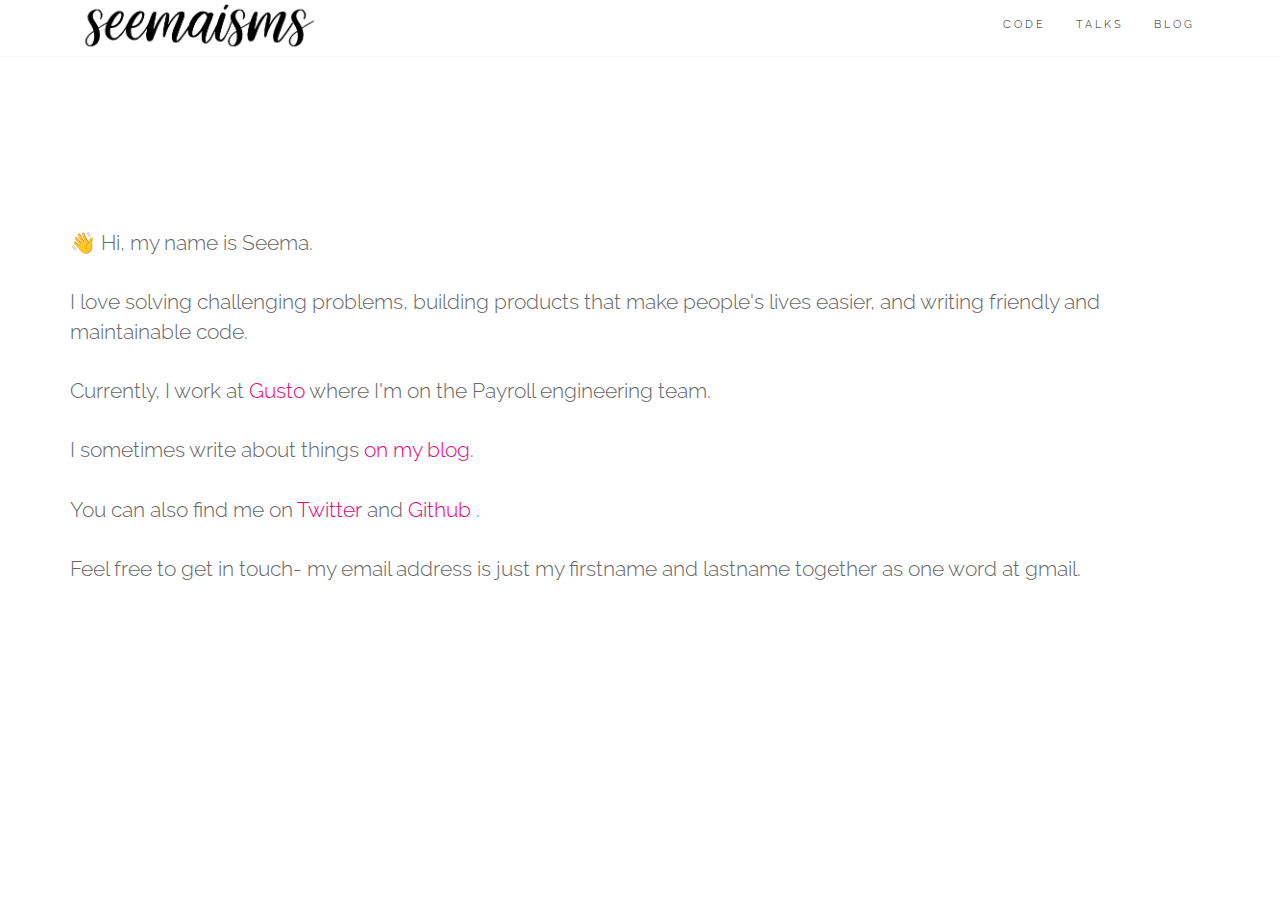
<file: index.html>
<!DOCTYPE html>
<html lang="en">
	<head>
		<meta charset="UTF-8">
		<meta name="viewport" content="width=device-width, initial-scale=1.0">
		<meta name="description" content="">
		<meta name="author" content="">
		<title>Seemaisms</title>
		<link href="assets/bootstrap/css/bootstrap.min.css" rel="stylesheet" media="screen">
		<link rel="stylesheet" href="https://use.fontawesome.com/releases/v5.0.13/css/all.css" integrity="sha384-DNOHZ68U8hZfKXOrtjWvjxusGo9WQnrNx2sqG0tfsghAvtVlRW3tvkXWZh58N9jp" crossorigin="anonymous">
		<link href="assets/css/style.css" rel="stylesheet" media="screen">
		<link rel="icon" type="image/png" sizes="32x32" href="/favicon-32x32.png">
		<link rel="icon" type="image/png" sizes="96x96" href="/favicon-96x96.png">
		<link rel="icon" type="image/png" sizes="16x16" href="/favicon-16x16.png">
		<link rel="shortcut icon" href="/favicon.ico" type="image/x-icon">
		<link rel="icon" href="/favicon.ico" type="image/x-icon">
	</head>
	<body>
		<header class="header">
			<nav class="navbar navbar-custom" role="navigation">
				<div class="container">
					<a href="/" class="navbar-left"><img class='logo' src="assets/images/seemaisms.png"></a>
					<div class="navbar-header">
						<button type="button" class="navbar-toggle" data-toggle="collapse" data-target="#custom-collapse">
						<span class="sr-only">Toggle navigation</span>
						<span class="icon-bar"></span>
						<span class="icon-bar"></span>
						<span class="icon-bar"></span>
						</button>
					</div>
					<div class="collapse navbar-collapse" id="custom-collapse">
						<ul class="nav navbar-nav navbar-right">
							<li><a href="http://www.github.com/seemaullal" target="_blank">Code</a></li>
							<li><a href="talks.html">Talks</a></li>
							<li><a href="https://medium.com/@seemaisms/">Blog</a></li>
						</ul>
					</div>
				</div>
			</nav>
		</header>
		<div class="container">
			<div class="lead main">
				<p>👋 Hi, my name is Seema.</p>
				<p>I love solving challenging problems, building products that make people's lives easier, and writing friendly and maintainable code.</p>
				<p>Currently, I work at <a href="http://www.gusto.com" target="_blank">Gusto</a> where I'm on the Payroll engineering team.</p>
				<p>I sometimes write about things <a href="https://medium.com/@seemaisms/" target="_blank">on my blog</a>.</p>
				<p>You can also find me on <a href="https://twitter.com/@seemaisms/" target="_blank">Twitter <i class="fab fa-twitter"></i></a> and <a href="https://www.github.com/seemaullal/" target="_blank">Github <i class="fab fa-github"></i></a>.</p>
				<p>Feel free to get in touch- my email address is just my firstname and lastname together as one word at gmail.
				</div>
			</div>
		</div>
		<script src="assets/js/jquery-1.11.1.min.js"></script>
		<script src="assets/bootstrap/js/bootstrap.min.js"></script>
	</body>
</html>
</file>
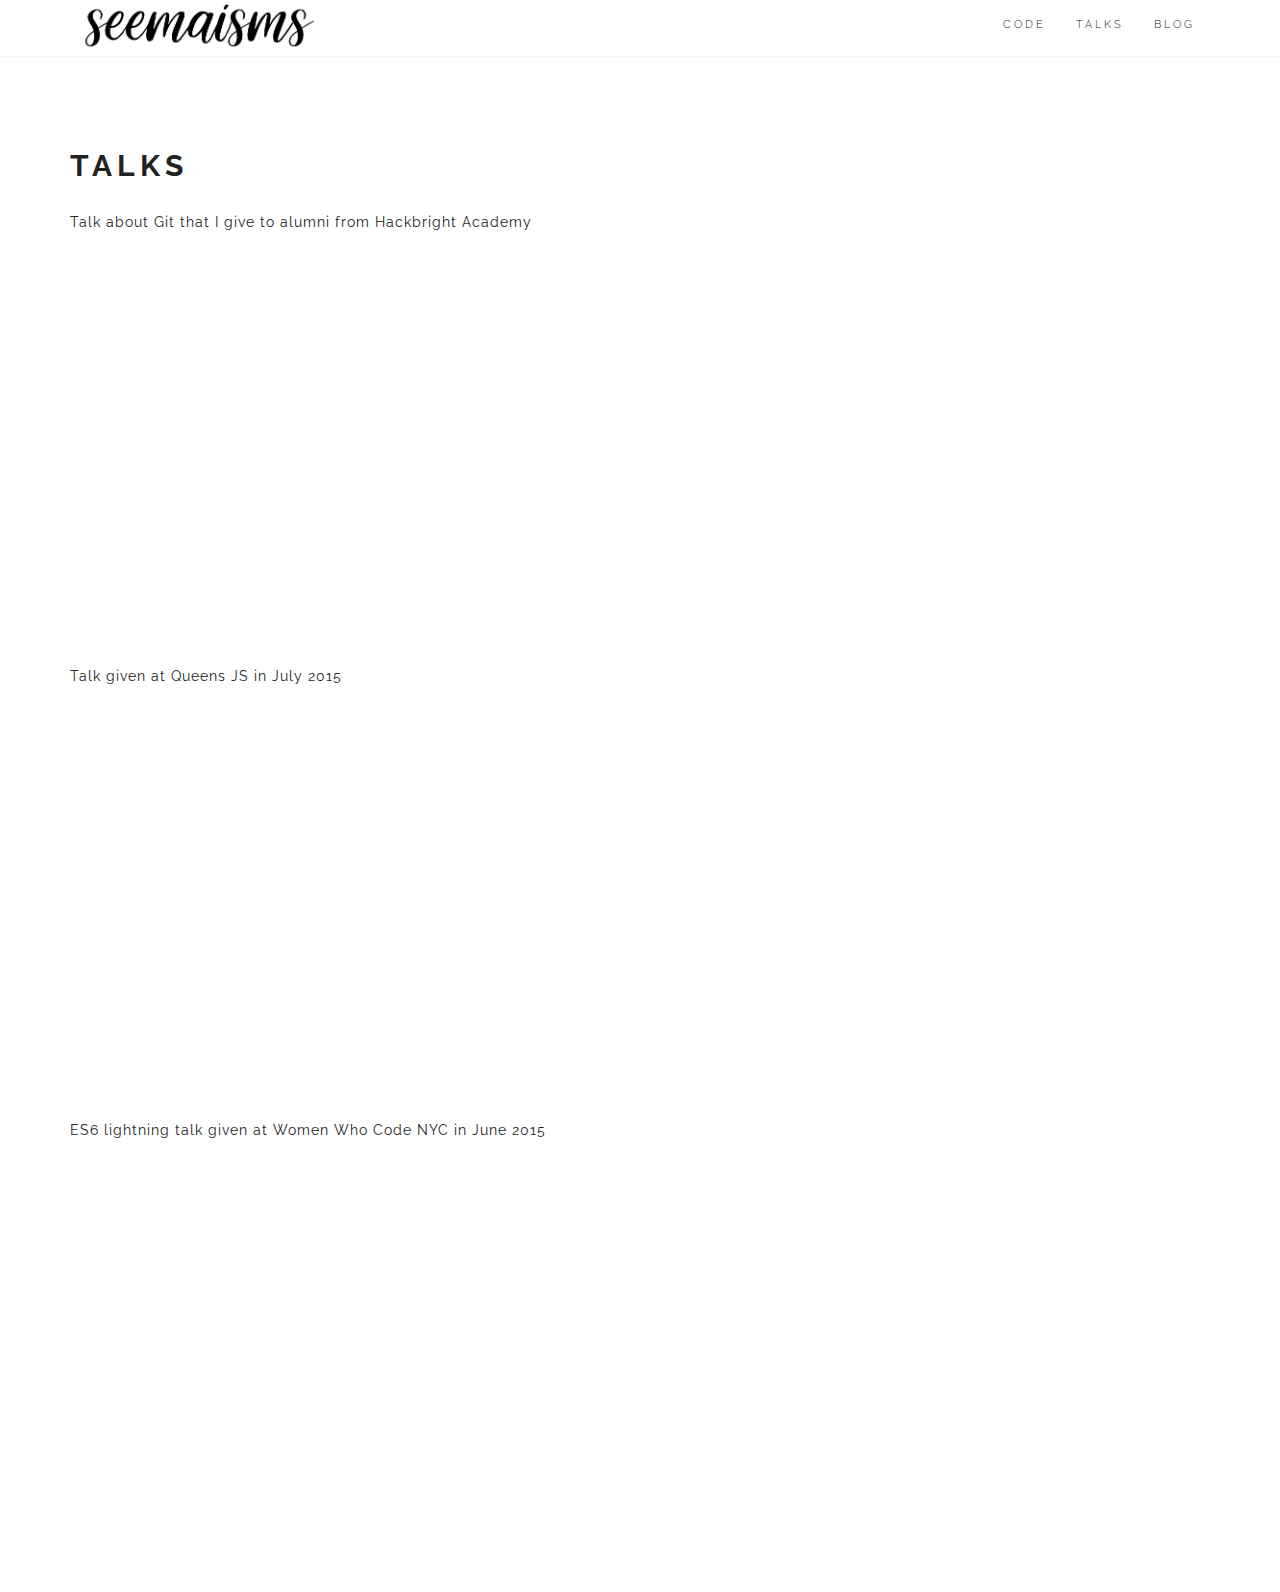
<file: talks.html>
<!DOCTYPE html>
<html lang="en">
	<head>
		<meta charset="UTF-8">
		<meta name="viewport" content="width=device-width, initial-scale=1.0">
		<meta name="description" content="">
		<meta name="author" content="">
		<title>Talks - seemaullal.com</title>
		<link href="assets/bootstrap/css/bootstrap.min.css" rel="stylesheet" media="screen">
		<link rel="stylesheet" href="https://use.fontawesome.com/releases/v5.0.13/css/all.css" integrity="sha384-DNOHZ68U8hZfKXOrtjWvjxusGo9WQnrNx2sqG0tfsghAvtVlRW3tvkXWZh58N9jp" crossorigin="anonymous">
		<link href="assets/css/style.css" rel="stylesheet" media="screen">
		<link rel="icon" type="image/png" sizes="32x32" href="/favicon-32x32.png">
		<link rel="icon" type="image/png" sizes="96x96" href="/favicon-96x96.png">
		<link rel="icon" type="image/png" sizes="16x16" href="/favicon-16x16.png">
		<link rel="shortcut icon" href="/favicon.ico" type="image/x-icon">
		<link rel="icon" href="/favicon.ico" type="image/x-icon">
	</head>
	<body>
		<header class="header">
			<nav class="navbar navbar-custom" role="navigation">
				<div class="container">
					<a href="/" class="navbar-left"><img class='logo' src="assets/images/seemaisms.png"></a>
					<div class="navbar-header">
						<button type="button" class="navbar-toggle" data-toggle="collapse" data-target="#custom-collapse">
						<span class="sr-only">Toggle navigation</span>
						<span class="icon-bar"></span>
						<span class="icon-bar"></span>
						<span class="icon-bar"></span>
						</button>
					</div>
					<div class="collapse navbar-collapse" id="custom-collapse">
						<ul class="nav navbar-nav navbar-right">
							<li><a href="http://www.github.com/seemaullal" target="_blank">Code</a></li>
							<li><a href="talks.html">Talks</a></li>
							<li><a href="https://medium.com/@seemaisms/">Blog</a></li>
						</ul>
					</div>
				</div>
			</nav>
		</header>
		<div class="container">
			<div class="lead page">
				<h2>Talks</h2>
				<h6>Talk about Git that I give to alumni from Hackbright Academy</h6>
				<iframe src="https://slides.com/seemaullal/deck-7-11/embed" width="576" height="420" scrolling="no" frameborder="0" webkitallowfullscreen mozallowfullscreen allowfullscreen></iframe>
				<h6>Talk given at Queens JS in July 2015</h6>
				<iframe src="https://slides.com/seemaullal/bechdelerator-7/embed" width="576" height="420" scrolling="no" frameborder="0" webkitallowfullscreen mozallowfullscreen allowfullscreen></iframe>
				<h6>ES6 lightning talk given at Women Who Code NYC in June 2015</h6>
				<iframe src="https://slides.com/seemaullal/deck-7/embed" width="576" height="420" scrolling="no" frameborder="0" webkitallowfullscreen mozallowfullscreen allowfullscreen></iframe>
			</div>
		</div>
		<script src="assets/js/jquery-1.11.1.min.js"></script>
		<script src="assets/bootstrap/js/bootstrap.min.js"></script>
	</body>
</html>
</file>
<file: assets/css/style.css>
@import url(//fonts.googleapis.com/css?family=Raleway:400,300,500,700,800);
@import url(//fonts.googleapis.com/css?family=Lobster);


/* ---------------------------------------------- /*
 * Main
/* ---------------------------------------------- */

body {
	font: 300 14px/1.8 'Raleway', sans-serif;
	color: #666;
	overflow-x: hidden;
}

img {
	max-width: 100%;
	height: auto;
}

a {
	color: #e6007a;
}

a:hover {
	text-decoration: none;
	color: #6b3fd4;
}

.main {
	margin-top: 15%;
}

.page {
	margin-top: 8%;
}

p {
	margin-top: 30px;
}


/* ---------------------------------------------- /*
 * Text
/* ---------------------------------------------- */

h1, h2, h3, h4, h5, h6 {
	font: 700 40px/1.2 Raleway, sans-serif;
	text-transform: uppercase;
	letter-spacing: 5px;
	margin: 5px 0 5px;
	color: #222;
}

h2 {
	font-size: 30px;
	margin: 0 0 30px;
}

h3 {
	font-size: 13px;
	letter-spacing: 1px;
	margin: 0 0 5px;
}

h4 {
	font-size: 12px;
	letter-spacing: 1px;
}

h5 {
	font-size: 12px;
	letter-spacing: 1px;
	font-weight: 400;
}

h6 {
	text-transform: none;
	font-size: 14px;
	letter-spacing: 1px;
	font-weight: 400;
}

/* ---------------------------------------------- /*
 * Nav
/* ---------------------------------------------- */

.header {
	border-bottom: 1px solid #f5f5f5;
	position: relative;
	width: 100%;
	z-index: 998;
}

.navbar-custom {
	border: 0;
	border-radius: 0;
	margin: 0;
	text-transform: uppercase;
	font-family: Raleway, sans-serif;
}

.navbar-custom,
.navbar-custom .dropdown-menu {
	background: #fff;
	padding: 0;
}

.navbar-custom .navbar-brand,
.navbar-custom .navbar-nav > li > a,
.navbar-custom .navbar-nav .dropdown-menu > li > a {
	font-size: 11px;
	letter-spacing: 3px;
	color: #222;
}

.navbar-custom .nav li.active,
.navbar-custom .nav li a:hover,
.navbar-custom .nav li a:focus,
.navbar-custom .navbar-nav > li.active a {
	background: none;
	outline: 0;
	color: #E7746F;
}

.navbar-custom .navbar-brand {
	font-weight: 700;
	font-size: 22px;
    font-family: Lobster, cursive;
}

.navbar-custom .dropdown-menu {
	border: 0;
	border-top: 2px solid #E7746F;
	border-radius: 0;
}

.navbar-custom .dropdown-menu > li > a {
	padding: 10px 20px;
}

.navbar-custom .nav .open > a,
.navbar-custom .dropdown-menu > li > a:hover,
.navbar-custom .dropdown-menu > li > a:focus {
	background: #f5f5f5;
}

.navbar-custom .navbar-toggle .icon-bar {
	background: #222;
}

.navbar-toggle {
	margin-top: 15px;
}

/* ---------------------------------------------- /*
 * Logo
/* ---------------------------------------------- */

.logo{
	max-width: 250px;
}


@media (max-width: 768px) {
	.logo{
		margin-top: 15px;
		margin-bottom: -50px;
		max-width: 40%;
	}
}
</file>
